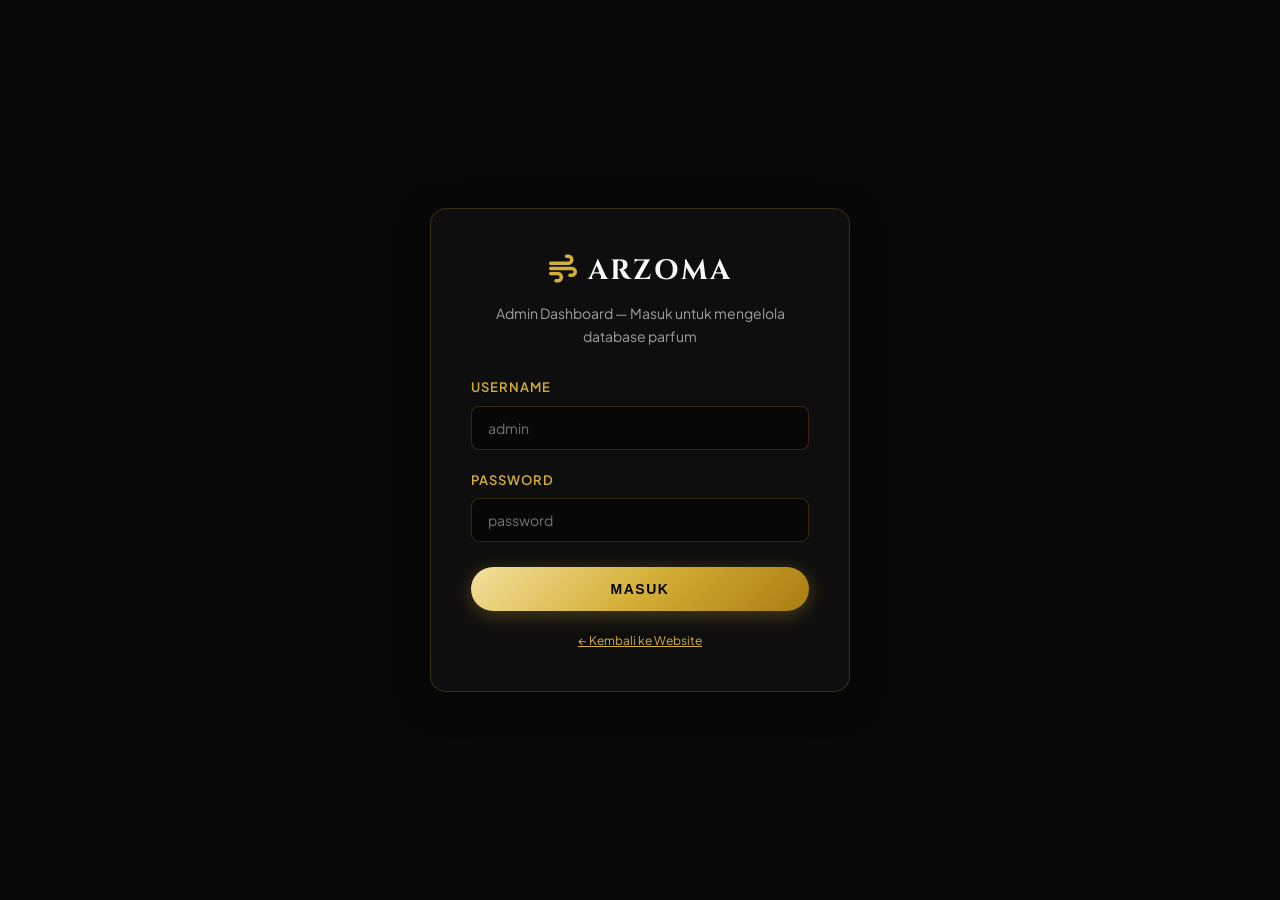
<file: admin.html>
<!DOCTYPE html>
<html lang="id">
<head>
  <meta charset="UTF-8">
  <meta name="viewport" content="width=device-width, initial-scale=1.0">
  <title>Arzoma Admin Dashboard</title>
  <meta name="robots" content="noindex, nofollow">
  <link rel="stylesheet" href="https://cdnjs.cloudflare.com/ajax/libs/font-awesome/6.4.0/css/all.min.css">
  <link rel="stylesheet" href="style.css">
  <style>
    .login-section {
      min-height: 100vh;
      display: flex;
      align-items: center;
      justify-content: center;
      padding: 24px;
    }
    .login-card {
      max-width: 420px;
      width: 100%;
      padding: 40px;
      text-align: center;
    }
    .login-card h1 {
      font-size: 28px;
      margin-bottom: 8px;
    }
    .login-card p {
      color: var(--text-muted);
      font-size: 14px;
      margin-bottom: 30px;
    }
    .login-error {
      color: #ff6b6b;
      font-size: 13px;
      margin-top: 10px;
      display: none;
    }
    .admin-layout {
      display: flex;
      min-height: 100vh;
    }
    .admin-sidebar {
      width: 250px;
      background: rgba(10,10,10,0.95);
      border-right: 1px solid var(--border-gold);
      padding: 30px 20px;
      display: flex;
      flex-direction: column;
      position: fixed;
      top: 0;
      left: 0;
      height: 100vh;
      z-index: 50;
    }
    .admin-sidebar .brand {
      font-family: var(--font-serif);
      font-size: 20px;
      margin-bottom: 30px;
      display: flex;
      align-items: center;
      gap: 10px;
    }
    .admin-sidebar .brand i {
      color: var(--primary-gold);
    }
    .admin-sidebar nav {
      display: flex;
      flex-direction: column;
      gap: 5px;
      flex: 1;
    }
    .admin-sidebar nav a {
      color: var(--text-muted);
      text-decoration: none;
      padding: 12px 16px;
      border-radius: 8px;
      font-size: 14px;
      display: flex;
      align-items: center;
      gap: 12px;
      transition: var(--transition-smooth);
    }
    .admin-sidebar nav a:hover,
    .admin-sidebar nav a.active {
      background: rgba(212,175,55,0.1);
      color: var(--primary-gold);
    }
    .admin-sidebar nav a i {
      width: 20px;
      text-align: center;
    }
    .admin-main {
      flex: 1;
      margin-left: 250px;
      padding: 40px;
    }
    .admin-main h2 {
      font-size: 28px;
      margin-bottom: 8px;
    }
    .admin-main > p {
      color: var(--text-muted);
      margin-bottom: 30px;
    }
    .admin-logout {
      margin-top: auto;
      background: transparent;
      border: 1px solid rgba(255,255,255,0.1);
      color: var(--text-muted);
      padding: 12px 16px;
      border-radius: 8px;
      cursor: pointer;
      font-size: 13px;
      display: flex;
      align-items: center;
      gap: 10px;
      transition: var(--transition-smooth);
    }
    .admin-logout:hover {
      border-color: #dc3545;
      color: #ff6b6b;
    }
    .admin-grid {
      display: grid;
      grid-template-columns: 1fr 1.2fr;
      gap: 30px;
    }
    .admin-card {
      padding: 30px;
    }
    .admin-card h3 {
      font-size: 18px;
      margin-bottom: 20px;
      display: flex;
      align-items: center;
      gap: 10px;
    }
    .admin-card h3 i {
      color: var(--primary-gold);
    }
    .page-section {
      display: none;
    }
    .page-section.active {
      display: block;
    }
    .admin-table {
      width: 100%;
      border-collapse: collapse;
      font-size: 13px;
    }
    .admin-table th {
      text-align: left;
      padding: 10px 12px;
      color: var(--primary-gold);
      border-bottom: 1px solid var(--border-gold);
      font-weight: 600;
      text-transform: uppercase;
      letter-spacing: 0.5px;
    }
    .admin-table td {
      padding: 10px 12px;
      border-bottom: 1px solid rgba(255,255,255,0.03);
      vertical-align: middle;
    }
    .admin-table tr:hover td {
      background: rgba(212,175,55,0.03);
    }
    .admin-table .actions {
      display: flex;
      gap: 8px;
    }
    .admin-table .actions button {
      background: transparent;
      border: none;
      cursor: pointer;
      color: var(--text-muted);
      font-size: 14px;
      transition: var(--transition-smooth);
      padding: 4px;
    }
    .admin-table .actions .edit-btn:hover { color: var(--primary-gold); }
    .admin-table .actions .delete-btn:hover { color: #dc3545; }
    .badge-category {
      display: inline-block;
      padding: 2px 10px;
      border-radius: 12px;
      font-size: 11px;
      border: 1px solid var(--border-gold);
      color: var(--primary-gold);
    }
    @media (max-width: 900px) {
      .admin-sidebar { width: 60px; padding: 20px 10px; }
      .admin-sidebar .brand span { display: none; }
      .admin-sidebar nav a span { display: none; }
      .admin-main { margin-left: 60px; padding: 20px; }
      .admin-grid { grid-template-columns: 1fr; }
    }
    @media (max-width: 600px) {
      .admin-sidebar { width: 50px; padding: 15px 8px; }
      .admin-main { margin-left: 50px; padding: 15px; }
      .admin-table { font-size: 12px; }
      .admin-table th:nth-child(3),
      .admin-table td:nth-child(3) { display: none; }
    }
    @media (max-width: 480px) {
      .admin-main { margin-left: 0; padding: 15px; padding-top: 70px; }
      .admin-sidebar { width: 100%; height: auto; flex-direction: row; padding: 10px 15px; top: 0; left: 0; }
      .admin-sidebar .brand { display: none; }
      .admin-sidebar nav { flex-direction: row; gap: 5px; overflow-x: auto; -webkit-overflow-scrolling: touch; }
      .admin-sidebar nav a { padding: 8px 12px; font-size: 11px; white-space: nowrap; }
      .admin-sidebar nav a span { display: inline; }
      .admin-card { padding: 15px; }
      .form-control { font-size: 16px; }
      .login-card { padding: 24px 20px; }
      .login-card h1 { font-size: 22px; }
    }
  </style>
</head>
<body>

<!-- Login Screen -->
<section class="login-section" id="login-screen">
  <div class="login-card glass">
    <h1><i class="fa-solid fa-wind" style="color:var(--primary-gold)"></i> ARZOMA</h1>
      <p>Admin Dashboard — Masuk untuk mengelola database parfum</p>
    <form id="login-form" style="text-align:left;">
      <div class="form-group">
        <label for="login-username">Username</label>
        <input type="text" id="login-username" class="form-control" placeholder="admin" required>
      </div>
      <div class="form-group">
        <label for="login-password">Password</label>
        <input type="password" id="login-password" class="form-control" placeholder="password" required>
      </div>
      <div class="login-error" id="login-error"></div>
      <button type="submit" class="btn-primary" style="width:100%; justify-content:center; margin-top:5px;">
        Masuk <i class="fa-solid fa-arrow-right-to-bracket"></i>
      </button>
    </form>
    <div style="margin-top:20px; font-size:12px; color:var(--text-muted);">
      <a href="index.html" style="color:var(--primary-gold);">&larr; Kembali ke Website</a>
    </div>
  </div>
</section>

<!-- Admin Dashboard -->
<div class="admin-layout" id="admin-dashboard" style="display:none;">
  <aside class="admin-sidebar">
    <div class="brand"><i class="fa-solid fa-wind"></i> <span>ARZOMA</span></div>
    <nav>
      <a href="#" class="active" data-page="products"><i class="fa-solid fa-box"></i> <span>Produk</span></a>
      <a href="#" data-page="add-product"><i class="fa-solid fa-plus"></i> <span>Tambah Produk</span></a>
      <a href="#" data-page="analytics"><i class="fa-solid fa-chart-line"></i> <span>Analytics</span></a>
      <a href="#" data-page="settings"><i class="fa-solid fa-gear"></i> <span>Pengaturan</span></a>
    </nav>
    <button class="admin-logout" id="btn-logout"><i class="fa-solid fa-right-from-bracket"></i> Logout</button>
  </aside>

  <main class="admin-main">
    <!-- Products List -->
    <div class="page-section active" id="page-products">
      <h2><i class="fa-solid fa-box"></i> Kelola Produk</h2>
      <p>Semua parfum dalam database — klik edit atau hapus langsung dari tabel.</p>
      <div class="admin-card glass" style="overflow-x:auto; padding:0;">
        <table class="admin-table" id="admin-products-table">
          <thead>
            <tr><th>Nama</th><th>Harga</th><th>Kategori</th><th>Top / Mid / Base</th><th>Aksi</th></tr>
          </thead>
          <tbody id="admin-products-body"></tbody>
        </table>
      </div>
    </div>

    <!-- Add/Edit Product -->
    <div class="page-section" id="page-add-product">
      <h2><i class="fa-solid fa-plus"></i> <span id="form-title">Tambah Produk Baru</span></h2>
      <p>Lengkapi data parfum untuk ditambahkan ke database dan dikenali oleh AI.</p>
      <div class="admin-card glass">
        <form id="admin-product-form">
          <input type="hidden" id="form-product-id">
          <div class="form-group">
            <label for="prod-name">Nama Parfum</label>
            <input type="text" id="prod-name" class="form-control" placeholder="Contoh: Arzoma Flora Breeze" required>
          </div>
          <div class="form-group">
            <label for="prod-price">Harga (IDR)</label>
            <input type="number" id="prod-price" class="form-control" placeholder="Contoh: 185000" required>
          </div>
          <div class="form-group">
            <label for="prod-category">Kategori Utama</label>
            <select id="prod-category" class="form-control">
              <option value="Fresh">Fresh</option>
              <option value="Sweet">Sweet</option>
              <option value="Woody">Woody</option>
              <option value="Floral">Floral</option>
            </select>
          </div>
          <div class="form-group">
            <label for="prod-top-notes">Top Notes (Pisahkan koma)</label>
            <input type="text" id="prod-top-notes" class="form-control" placeholder="Contoh: Bergamot, Lemon, Citrus" required>
          </div>
          <div class="form-group">
            <label for="prod-mid-notes">Middle Notes (Heart — Pisahkan koma)</label>
            <input type="text" id="prod-mid-notes" class="form-control" placeholder="Contoh: Jasmine, Rose, Lavender" required>
          </div>
          <div class="form-group">
            <label for="prod-base-notes">Base Notes (Pisahkan koma)</label>
            <input type="text" id="prod-base-notes" class="form-control" placeholder="Contoh: Musk, Vanilla, Amber" required>
          </div>
          <div class="form-group">
            <label for="prod-moods">Mood Tags (Kuis - Pisahkan koma)</label>
            <input type="text" id="prod-moods" class="form-control" placeholder="Contoh: pantai, segar, santai">
          </div>
          <div class="form-group">
            <label for="prod-ootds">OOTD Tags (Kuis - Pisahkan koma)</label>
            <input type="text" id="prod-ootds" class="form-control" placeholder="Contoh: casual, sporty, formal">
          </div>
          <div class="form-group">
            <label for="prod-dupes">Dupe Reference (Merk luar yang mirip)</label>
            <input type="text" id="prod-dupes" class="form-control" placeholder="Contoh: Black Opium, Sauvage">
          </div>
          <div class="form-group">
            <label for="prod-desc">Deskripsi Singkat</label>
            <textarea id="prod-desc" class="form-control" rows="3" placeholder="Deskripsi wangi parfum..."></textarea>
          </div>
          <div class="form-group">
            <label for="prod-image">URL Gambar (biarkan kosong untuk default)</label>
            <input type="url" id="prod-image" class="form-control" placeholder="https://...jpg">
          </div>
          <div style="display:flex; gap:10px;">
            <button type="submit" class="btn-primary" style="flex:1; justify-content:center;">
              Simpan <i class="fa-solid fa-floppy-disk"></i>
            </button>
            <button type="button" class="btn-secondary" id="btn-cancel-edit" style="display:none;">
              Batal <i class="fa-solid fa-xmark"></i>
            </button>
          </div>
        </form>
      </div>
    </div>

    <!-- Analytics -->
    <div class="page-section" id="page-analytics">
      <h2><i class="fa-solid fa-chart-line"></i> Analisis Tren Kuis</h2>
      <p>Data preferensi aroma dan mood yang paling sering dipilih pengunjung.</p>
      <div class="admin-grid">
        <div class="admin-card glass" style="padding:25px;">
          <h3>Ringkasan</h3>
          <div style="display:grid; grid-template-columns:1fr 1fr; gap:15px;">
            <div class="stat-card glass" style="padding:20px; text-align:center;">
              <div class="value" id="stat-total-quizzes" style="font-size:36px; font-family:var(--font-serif); color:var(--primary-gold);">0</div>
              <div style="font-size:12px; color:var(--text-muted); text-transform:uppercase;">Total Kuis</div>
            </div>
            <div class="stat-card glass" style="padding:20px; text-align:center;">
              <div class="value" id="stat-most-matched" style="font-size:18px; font-family:var(--font-serif); color:var(--primary-gold);">-</div>
              <div style="font-size:12px; color:var(--text-muted); text-transform:uppercase;">Terbanyak Diresomendasikan</div>
            </div>
          </div>
        </div>
        <div class="admin-card glass" style="padding:25px;">
          <h3>Grafik Popularitas</h3>
          <div class="chart-bars-list" id="analytics-chart-bars"></div>
        </div>
      </div>
      <button id="btn-reset-analytics" class="btn-secondary" style="margin-top:20px; border-color:rgba(220,53,69,0.3); color:#ff6b6b;">
        Reset Semua Data <i class="fa-solid fa-rotate-left"></i>
      </button>
    </div>

    <!-- Settings -->
    <div class="page-section" id="page-settings">
      <h2><i class="fa-solid fa-gear"></i> Pengaturan Toko</h2>
      <p>Konfigurasi dasar untuk toko Arzoma Anda.</p>
      <div class="admin-card glass" style="padding:25px; max-width:500px;">
        <h3><i class="fa-brands fa-whatsapp"></i> Nomor WhatsApp</h3>
        <p style="font-size:13px; color:var(--text-muted); margin-bottom:15px;">
          Nomor ini akan digunakan untuk semua tombol "Pesan via WhatsApp" di website.
        </p>
        <div style="display:flex; gap:10px;">
          <input type="text" id="wa-number-input" class="form-control" placeholder="628123456789" style="flex:1;">
          <button id="btn-save-wa" class="btn-primary" style="padding:12px 20px; font-size:12px; white-space:nowrap;">
            Simpan
          </button>
        </div>
      </div>
      <div class="admin-card glass" style="padding:25px; max-width:500px; margin-top:20px;">
        <h3><i class="fa-solid fa-brain"></i> AI — API Key</h3>
        <p style="font-size:13px; color:var(--text-muted); margin-bottom:10px;">
          API Key AI otomatis diambil dari server setelah login. Provider saat ini: <strong id="ai-provider-name">Groq</strong>.
        </p>
        <p style="font-size:13px; color:var(--text-muted); margin-bottom:15px;">
          <strong style="color:var(--primary-gold);">Cara setting:</strong> Tambah <code style="background:rgba(255,255,255,0.05); padding:2px 6px; border-radius:4px;">AI_PROVIDER</code> (gemini/deepseek) dan key-nya sebagai Environment Variable di dashboard Netlify.
        </p>
        <div>
          <span id="gemini-key-status" style="font-size:13px;"></span>
        </div>
      </div>
      <div class="admin-card glass" style="padding:25px; max-width:500px; margin-top:20px;">
        <h3><i class="fa-solid fa-database"></i> Sinkronisasi Data Multi-Perangkat</h3>
        <p style="font-size:13px; color:var(--text-muted); margin-bottom:10px;">
          Agar data produk sama di semua perangkat, setup <strong>Supabase</strong> (database cloud gratis):
        </p>
        <ol style="font-size:13px; color:var(--text-muted); line-height:2; padding-left:20px; margin-bottom:15px;">
          <li>Buat akun gratis di <a href="https://supabase.com" target="_blank" style="color:var(--primary-gold);">supabase.com</a></li>
          <li>Buat project baru, buka <strong>SQL Editor</strong> & jalankan:</li>
        </ol>
        <pre style="background:rgba(0,0,0,0.3); padding:12px; border-radius:8px; font-size:12px; overflow-x:auto; margin-bottom:15px; color:#c0c0c0;">
CREATE TABLE app_data (
  id BIGINT GENERATED ALWAYS AS IDENTITY PRIMARY KEY,
  key TEXT UNIQUE NOT NULL,
  value JSONB NOT NULL
);
INSERT INTO app_data (key, value) VALUES ('products', '[]');</pre>
        <p style="font-size:13px; color:var(--text-muted); margin-bottom:10px;">
          3. Buka <strong>Project Settings &rarr; API</strong>, salin <code style="background:rgba(255,255,255,0.05); padding:2px 6px; border-radius:4px;">Project URL</code> dan <code style="background:rgba(255,255,255,0.05); padding:2px 6px; border-radius:4px;">service_role key</code>
        </p>
        <p style="font-size:13px; color:var(--text-muted); margin-bottom:10px;">
          4. Tambah di Netlify &rarr; Environment variables:
        </p>
        <table style="width:100%; font-size:12px; border-collapse:collapse; margin-bottom:15px;">
          <tr><td style="padding:4px 8px; border:1px solid rgba(255,255,255,0.1);"><code>SUPABASE_URL</code></td><td style="padding:4px 8px; border:1px solid rgba(255,255,255,0.1);">Project URL Anda</td></tr>
          <tr><td style="padding:4px 8px; border:1px solid rgba(255,255,255,0.1);"><code>SUPABASE_SERVICE_KEY</code></td><td style="padding:4px 8px; border:1px solid rgba(255,255,255,0.1);">service_role key Anda</td></tr>
        </table>
        <p style="font-size:13px; color:var(--text-muted); margin-bottom:15px;">
          <span id="sync-status" style="color:var(--text-muted);"><i class="fa-solid fa-circle"></i> Status: localStorage (server tidak dikonfigurasi)</span>
        </p>
        <button id="btn-test-db" class="btn-secondary" style="font-size:12px; padding:10px 18px;">
          <i class="fa-solid fa-plug"></i> Test Koneksi Supabase
        </button>
        <div id="db-test-result" style="margin-top:12px;"></div>
      </div>
      <div class="admin-card glass" style="padding:25px; max-width:500px; margin-top:20px;">
        <h3><i class="fa-solid fa-lock"></i> Keamanan Admin</h3>
        <p style="font-size:13px; color:var(--text-muted); margin-bottom:10px;">
          Login admin sekarang diverifikasi via <strong>Netlify Functions</strong> (server-side).
          Username & password disimpan sebagai <strong>Environment Variables</strong> di dashboard Netlify —
          tidak ada di kode atau localStorage.
        </p>
        <p style="font-size:13px; color:var(--text-muted); margin-bottom:10px;">
          <strong style="color:var(--primary-gold);">Cara mengganti password:</strong>
        </p>
        <ol style="font-size:13px; color:var(--text-muted); line-height:2; padding-left:20px;">
          <li>Buka <a href="https://app.netlify.com" target="_blank" style="color:var(--primary-gold);">Netlify Dashboard</a></li>
          <li>Pilih site Arzoma Anda &rarr; <strong>Site settings</strong> &rarr; <strong>Environment variables</strong></li>
          <li>Edit variable <code style="background:rgba(255,255,255,0.05); padding:2px 6px; border-radius:4px;">ADMIN_PASSWORD</code></li>
          <li>Redeploy site agar perubahan diterapkan</li>
        </ol>
        <p style="font-size:12px; color:var(--text-muted); margin-top:15px; border-top:1px solid rgba(255,255,255,0.05); padding-top:15px;">
          <i class="fa-solid fa-info-circle"></i> Variable lain: <code style="background:rgba(255,255,255,0.05); padding:2px 6px; border-radius:4px;">ADMIN_USERNAME</code> (default: admin),
          <code style="background:rgba(255,255,255,0.05); padding:2px 6px; border-radius:4px;">ADMIN_SECRET</code> (untuk signing token).
        </p>
      </div>
    </div>
  </main>
</div>

<script src="ai.js"></script>
<script src="ai-integration.js"></script>
<script src="admin.js"></script>
</body>
</html>
</file>
<file: style.css>
/* 
================================================================
ARZOMA PERFUME PICKER - PREMIUM LUXURY STYLING
================================================================
Theme: Obsidian Black (#080808) & Gold Accent (#D4AF37)
Design: Glassmorphism, Micro-interactions, Elegant Typography
*/

@import url('https://fonts.googleapis.com/css2?family=Cinzel:wght@400;600;700&family=Plus+Jakarta+Sans:wght@300;400;500;600;700&display=swap');

:root {
  --bg-obsidian: #080808;
  --bg-card: rgba(18, 18, 18, 0.7);
  --bg-card-hover: rgba(28, 28, 28, 0.85);
  --border-gold: rgba(212, 175, 55, 0.2);
  --border-gold-hover: rgba(212, 175, 55, 0.5);
  
  --primary-gold: #d4af37;
  --gold-glow: rgba(212, 175, 55, 0.4);
  --gold-gradient: linear-gradient(135deg, #f3e09d 0%, #d4af37 50%, #aa7c11 100%);
  --dark-gradient: linear-gradient(180deg, #121212 0%, #080808 100%);
  
  --text-light: #f8f9fa;
  --text-muted: #a0a0a0;
  
  --font-serif: 'Cinzel', serif;
  --font-sans: 'Plus Jakarta Sans', sans-serif;
  
  --transition-smooth: all 0.4s cubic-bezier(0.16, 1, 0.3, 1);
}

/* Reset & Global Styles */
* {
  margin: 0;
  padding: 0;
  box-sizing: border-box;
  scroll-behavior: smooth;
}

body {
  background-color: var(--bg-obsidian);
  color: var(--text-light);
  font-family: var(--font-sans);
  line-height: 1.6;
  overflow-x: hidden;
}

/* Scrollbar styling */
::-webkit-scrollbar {
  width: 8px;
}
::-webkit-scrollbar-track {
  background: #080808;
}
::-webkit-scrollbar-thumb {
  background: var(--primary-gold);
  border-radius: 4px;
}

/* Glassmorphism utility */
.glass {
  background: var(--bg-card);
  backdrop-filter: blur(16px);
  -webkit-backdrop-filter: blur(16px);
  border: 1px solid var(--border-gold);
  border-radius: 16px;
  box-shadow: 0 8px 32px 0 rgba(0, 0, 0, 0.5);
}

/* Typography */
h1, h2, h3, .brand-logo {
  font-family: var(--font-serif);
  letter-spacing: 2px;
}

.gold-text {
  background: var(--gold-gradient);
  -webkit-background-clip: text;
  -webkit-text-fill-color: transparent;
  display: inline-block;
}

/* Header & Navigation */
header {
  position: fixed;
  top: 0;
  left: 0;
  width: 100%;
  z-index: 100;
  transition: var(--transition-smooth);
}

header.scrolled {
  background: rgba(8, 8, 8, 0.95);
  border-bottom: 1px solid var(--border-gold);
  padding: 10px 0;
}

.nav-container {
  max-width: 1200px;
  margin: 0 auto;
  display: flex;
  justify-content: space-between;
  align-items: center;
  padding: 20px 24px;
}

.brand-logo {
  font-size: 24px;
  font-weight: 700;
  text-decoration: none;
  color: var(--text-light);
  display: flex;
  align-items: center;
  gap: 8px;
}

.brand-logo i {
  color: var(--primary-gold);
}

nav ul {
  display: flex;
  list-style: none;
  gap: 30px;
}

nav ul li a {
  text-decoration: none;
  color: var(--text-light);
  font-weight: 500;
  font-size: 14px;
  text-transform: uppercase;
  letter-spacing: 1px;
  transition: var(--transition-smooth);
  position: relative;
  padding: 5px 0;
}

nav ul li a::after {
  content: '';
  position: absolute;
  bottom: 0;
  left: 0;
  width: 0;
  height: 1px;
  background: var(--primary-gold);
  transition: var(--transition-smooth);
}

nav ul li a:hover::after,
nav ul li a.active::after {
  width: 100%;
}

nav ul li a:hover {
  color: var(--primary-gold);
}

.nav-buttons {
  display: flex;
  gap: 15px;
  align-items: center;
}

.btn-admin {
  background: transparent;
  border: 1px solid var(--primary-gold);
  color: var(--primary-gold);
  padding: 8px 16px;
  border-radius: 30px;
  cursor: pointer;
  font-family: var(--font-sans);
  font-size: 12px;
  font-weight: 600;
  letter-spacing: 1px;
  text-transform: uppercase;
  transition: var(--transition-smooth);
}

.btn-admin:hover {
  background: var(--primary-gold);
  color: var(--bg-obsidian);
  box-shadow: 0 0 15px var(--gold-glow);
}

.btn-admin i {
  color: inherit;
}

/* Mobile Menu Toggle */
.btn-mobile-menu {
  display: none;
  background: transparent;
  border: 1px solid var(--border-gold);
  color: var(--text-light);
  width: 40px;
  height: 40px;
  border-radius: 8px;
  cursor: pointer;
  font-size: 18px;
  align-items: center;
  justify-content: center;
  transition: var(--transition-smooth);
}

.btn-mobile-menu:hover {
  border-color: var(--primary-gold);
  color: var(--primary-gold);
}

/* Hero Section */
.hero-section {
  min-height: 100vh;
  display: flex;
  align-items: center;
  position: relative;
  background: radial-gradient(circle at 50% 30%, #201a0e 0%, #080808 80%);
  padding-top: 80px;
  overflow: hidden;
}

.hero-bg-accent {
  position: absolute;
  width: 400px;
  height: 400px;
  background: radial-gradient(circle, var(--gold-glow) 0%, transparent 70%);
  top: 20%;
  right: 10%;
  z-index: 1;
  filter: blur(50px);
  pointer-events: none;
}

.hero-container {
  max-width: 1200px;
  margin: 0 auto;
  padding: 40px 24px;
  display: grid;
  grid-template-columns: 1fr 1fr;
  align-items: center;
  gap: 60px;
  z-index: 2;
}

.hero-content h1 {
  font-size: 54px;
  line-height: 1.1;
  margin-bottom: 20px;
  font-weight: 700;
}

.hero-content p {
  color: var(--text-muted);
  font-size: 18px;
  margin-bottom: 35px;
  font-weight: 300;
}

.hero-cta {
  display: flex;
  gap: 20px;
}

.btn-primary {
  background: var(--gold-gradient);
  border: none;
  color: #000;
  padding: 14px 28px;
  font-size: 14px;
  font-weight: 700;
  text-transform: uppercase;
  letter-spacing: 1.5px;
  border-radius: 30px;
  cursor: pointer;
  transition: var(--transition-smooth);
  display: inline-flex;
  align-items: center;
  gap: 10px;
  box-shadow: 0 4px 20px rgba(212, 175, 55, 0.3);
}

.btn-primary:hover {
  transform: translateY(-2px);
  box-shadow: 0 8px 25px var(--gold-glow);
}

.btn-secondary {
  background: transparent;
  border: 1px solid var(--border-gold-hover);
  color: var(--text-light);
  padding: 14px 28px;
  font-size: 14px;
  font-weight: 600;
  text-transform: uppercase;
  letter-spacing: 1.5px;
  border-radius: 30px;
  cursor: pointer;
  transition: var(--transition-smooth);
  display: inline-flex;
  align-items: center;
  gap: 10px;
}

.btn-secondary:hover {
  border-color: var(--primary-gold);
  background: rgba(255, 255, 255, 0.03);
}

.hero-visual {
  display: flex;
  justify-content: center;
  align-items: center;
  position: relative;
}

.hero-image-wrapper {
  position: relative;
  width: 320px;
  height: 420px;
  border-radius: 20px;
  padding: 10px;
  border: 1px solid var(--border-gold);
  box-shadow: 0 20px 50px rgba(0,0,0,0.8);
  animation: float 6s ease-in-out infinite;
}

.hero-image-wrapper img {
  width: 100%;
  height: 100%;
  object-fit: cover;
  border-radius: 12px;
}

@keyframes float {
  0% { transform: translateY(0px); }
  50% { transform: translateY(-15px); }
  100% { transform: translateY(0px); }
}

/* Feature Highlights */
.features-preview {
  display: grid;
  grid-template-columns: repeat(3, 1fr);
  gap: 20px;
  margin-top: 50px;
}

.feature-pill {
  padding: 15px 20px;
  border-radius: 12px;
  background: rgba(255, 255, 255, 0.02);
  border: 1px solid rgba(255, 255, 255, 0.05);
  display: flex;
  align-items: center;
  gap: 12px;
}

.feature-pill i {
  color: var(--primary-gold);
  font-size: 18px;
}

.feature-pill span {
  font-size: 13px;
  font-weight: 500;
  color: var(--text-muted);
}

/* Visual Quiz Modal */
.modal-overlay {
  position: fixed;
  top: 0;
  left: 0;
  width: 100%;
  height: 100%;
  background: rgba(5, 5, 5, 0.95);
  z-index: 1000;
  display: none;
  align-items: center;
  justify-content: center;
  padding: 20px;
  backdrop-filter: blur(10px);
}

.modal-content {
  width: 100%;
  max-width: 800px;
  position: relative;
  animation: modalSlideUp 0.5s cubic-bezier(0.16, 1, 0.3, 1);
  padding: 40px;
  border-radius: 24px;
}

@keyframes modalSlideUp {
  from { transform: translateY(50px); opacity: 0; }
  to { transform: translateY(0); opacity: 1; }
}

.close-modal {
  position: absolute;
  top: 24px;
  right: 24px;
  background: transparent;
  border: none;
  color: var(--text-muted);
  font-size: 24px;
  cursor: pointer;
  transition: var(--transition-smooth);
}

.close-modal:hover {
  color: var(--primary-gold);
}

.quiz-progress-bar {
  width: 100%;
  height: 4px;
  background: rgba(255,255,255,0.05);
  border-radius: 2px;
  margin-bottom: 30px;
  overflow: hidden;
}

.quiz-progress-fill {
  width: 25%;
  height: 100%;
  background: var(--gold-gradient);
  transition: width 0.4s ease;
}

.quiz-step-title {
  text-align: center;
  margin-bottom: 10px;
}

.quiz-step-title h2 {
  font-size: 32px;
  margin-bottom: 8px;
}

.quiz-step-title p {
  color: var(--text-muted);
  font-size: 14px;
}

.quiz-options-grid {
  display: grid;
  grid-template-columns: 1fr 1fr;
  gap: 20px;
  margin-top: 30px;
}

.quiz-option-card {
  position: relative;
  height: 200px;
  border-radius: 16px;
  overflow: hidden;
  cursor: pointer;
  border: 1px solid var(--border-gold);
  transition: var(--transition-smooth);
}

.quiz-option-card img {
  width: 100%;
  height: 100%;
  object-fit: cover;
  transition: var(--transition-smooth);
}

.quiz-option-overlay {
  position: absolute;
  top: 0;
  left: 0;
  width: 100%;
  height: 100%;
  background: linear-gradient(180deg, transparent 40%, rgba(8, 8, 8, 0.95) 100%);
  display: flex;
  flex-direction: column;
  justify-content: flex-end;
  padding: 20px;
  transition: var(--transition-smooth);
}

.quiz-option-card h3 {
  font-size: 18px;
  margin-bottom: 4px;
}

.quiz-option-card p {
  font-size: 12px;
  color: var(--text-muted);
}

.quiz-option-card:hover {
  border-color: var(--primary-gold);
  box-shadow: 0 0 20px var(--gold-glow);
  transform: translateY(-4px);
}

.quiz-option-card:hover img {
  transform: scale(1.05);
}

/* Quiz Result Display */
.result-container {
  display: grid;
  grid-template-columns: 1fr 1.2fr;
  gap: 40px;
  align-items: center;
}

.result-image-wrapper {
  position: relative;
  border-radius: 20px;
  border: 1px solid var(--border-gold);
  overflow: hidden;
  aspect-ratio: 3/4;
}

.result-image-wrapper img {
  width: 100%;
  height: 100%;
  object-fit: cover;
}

.match-badge {
  position: absolute;
  top: 20px;
  left: 20px;
  background: var(--gold-gradient);
  color: #000;
  font-weight: 800;
  font-size: 14px;
  padding: 8px 16px;
  border-radius: 30px;
  box-shadow: 0 4px 15px rgba(212, 175, 55, 0.4);
}

.result-details h3 {
  font-size: 36px;
  margin-bottom: 5px;
}

.result-notes-levels {
  display: flex;
  flex-direction: column;
  gap: 6px;
  margin: 15px 0 20px;
}
.result-note-group {
  display: flex;
  align-items: center;
  gap: 8px;
  flex-wrap: wrap;
}
.result-note-group .note-level-label {
  font-size: 11px;
  min-width: 50px;
}

.result-notes {
  display: flex;
  gap: 10px;
  flex-wrap: wrap;
  margin: 15px 0 20px;
}

.note-tag {
  background: rgba(255, 255, 255, 0.05);
  border: 1px solid rgba(255, 255, 255, 0.1);
  padding: 4px 12px;
  border-radius: 20px;
  font-size: 12px;
  color: var(--text-light);
}

.note-tag.main-note {
  border-color: var(--primary-gold);
  color: var(--primary-gold);
}

.ai-reasoning {
  background: rgba(212, 175, 55, 0.05);
  border-left: 3px solid var(--primary-gold);
  padding: 15px;
  border-radius: 0 12px 12px 0;
  margin-bottom: 25px;
  font-style: italic;
  font-size: 14px;
  color: #e0e0e0;
}

.result-actions {
  display: flex;
  gap: 15px;
}

/* Exploration Section */
.explore-section {
  max-width: 1200px;
  margin: 100px auto 40px;
  padding: 0 24px;
}

.section-title {
  text-align: center;
  margin-bottom: 50px;
}

.section-title h2 {
  font-size: 40px;
  margin-bottom: 10px;
}

.section-title p {
  color: var(--text-muted);
}

.exploration-tools {
  display: grid;
  grid-template-columns: 1.5fr 1fr;
  gap: 30px;
  margin-bottom: 40px;
}

.tool-card {
  padding: 30px;
}

.tool-card h3 {
  font-size: 20px;
  margin-bottom: 15px;
  display: flex;
  align-items: center;
  gap: 10px;
}

.tool-card h3 i {
  color: var(--primary-gold);
}

/* Notes Filter Tags Grid */
.notes-filter-grid {
  display: flex;
  flex-wrap: wrap;
  gap: 10px;
  margin-top: 15px;
  max-height: 200px;
  overflow-y: auto;
  padding: 5px 0;
}

.btn-note-filter {
  background: transparent;
  border: 1px solid rgba(255,255,255,0.1);
  color: var(--text-muted);
  padding: 8px 16px;
  border-radius: 30px;
  cursor: pointer;
  font-size: 13px;
  transition: var(--transition-smooth);
}

.btn-note-filter:hover {
  border-color: var(--primary-gold);
  color: var(--primary-gold);
}

.btn-note-filter.active {
  background: var(--primary-gold);
  border-color: var(--primary-gold);
  color: #000;
  font-weight: 600;
  box-shadow: 0 0 10px var(--gold-glow);
}

/* Dupe Finder Search Bar */
.dupe-search-wrapper {
  position: relative;
  margin-top: 15px;
}

.dupe-input {
  width: 100%;
  background: rgba(0, 0, 0, 0.4);
  border: 1px solid var(--border-gold);
  color: #fff;
  padding: 14px 20px;
  padding-right: 50px;
  border-radius: 30px;
  outline: none;
  font-family: var(--font-sans);
  font-size: 14px;
  transition: var(--transition-smooth);
}

.dupe-input:focus {
  border-color: var(--primary-gold);
  box-shadow: 0 0 15px var(--gold-glow);
}

.dupe-search-icon {
  position: absolute;
  right: 20px;
  top: 50%;
  transform: translateY(-50%);
  color: var(--primary-gold);
  font-size: 18px;
}

.dupe-results-dropdown {
  position: absolute;
  top: 105%;
  left: 0;
  width: 100%;
  background: #121212;
  border: 1px solid var(--border-gold);
  border-radius: 12px;
  z-index: 50;
  max-height: 250px;
  overflow-y: auto;
  display: none;
}

.dupe-result-item {
  padding: 12px 20px;
  cursor: pointer;
  border-bottom: 1px solid rgba(255,255,255,0.03);
  transition: var(--transition-smooth);
}

.dupe-result-item:hover {
  background: rgba(212, 175, 55, 0.1);
  color: var(--primary-gold);
}

/* Catalog Search Bar */
.catalog-search-bar {
  position: relative;
  max-width: 500px;
  margin: -20px auto 30px;
}

.catalog-search-input {
  width: 100%;
  background: rgba(0, 0, 0, 0.4);
  border: 1px solid var(--border-gold);
  color: #fff;
  padding: 12px 20px 12px 45px;
  border-radius: 30px;
  outline: none;
  font-family: var(--font-sans);
  font-size: 14px;
  transition: var(--transition-smooth);
}

.catalog-search-input:focus {
  border-color: var(--primary-gold);
  box-shadow: 0 0 15px var(--gold-glow);
}

.catalog-search-icon {
  position: absolute;
  left: 18px;
  top: 50%;
  transform: translateY(-50%);
  color: var(--primary-gold);
  font-size: 14px;
}

/* Product Catalog Section */
.catalog-section {
  max-width: 1200px;
  margin: 0 auto 100px;
  padding: 0 24px;
}

.catalog-grid {
  display: grid;
  grid-template-columns: repeat(auto-fill, minmax(280px, 1fr));
  gap: 30px;
}

.product-card {
  overflow: hidden;
  transition: var(--transition-smooth);
  display: flex;
  flex-direction: column;
}

.product-image-container {
  height: 320px;
  overflow: hidden;
  position: relative;
}

.admin-product-actions {
  position: absolute;
  top: 15px;
  left: 15px;
  display: flex;
  gap: 8px;
  z-index: 5;
}

.btn-admin-edit,
.btn-admin-delete {
  width: 34px;
  height: 34px;
  border-radius: 50%;
  border: 1px solid var(--border-gold);
  background: rgba(8,8,8,0.85);
  color: var(--text-light);
  cursor: pointer;
  display: flex;
  align-items: center;
  justify-content: center;
  font-size: 13px;
  transition: var(--transition-smooth);
}

.btn-admin-edit:hover {
  background: var(--primary-gold);
  color: #000;
  border-color: var(--primary-gold);
}

.btn-admin-delete:hover {
  background: #dc3545;
  color: #fff;
  border-color: #dc3545;
}

.product-image-container img {
  width: 100%;
  height: 100%;
  object-fit: cover;
  transition: var(--transition-smooth);
}

.product-card:hover .product-image-container img {
  transform: scale(1.05);
}

.product-category-badge {
  position: absolute;
  top: 15px;
  right: 15px;
  background: rgba(8, 8, 8, 0.85);
  border: 1px solid var(--border-gold);
  color: var(--primary-gold);
  padding: 4px 12px;
  border-radius: 20px;
  font-size: 11px;
  text-transform: uppercase;
  letter-spacing: 1px;
}

.product-info {
  padding: 20px;
  flex-grow: 1;
  display: flex;
  flex-direction: column;
}

.product-info h3 {
  font-size: 20px;
  margin-bottom: 8px;
}

.product-notes-levels {
  margin-bottom: 12px;
}
.note-level {
  font-size: 12px;
  color: var(--text-muted);
  line-height: 1.7;
}
.note-level-label {
  font-weight: 600;
  color: var(--primary-gold);
  margin-right: 4px;
  font-size: 10px;
  text-transform: uppercase;
  letter-spacing: 0.5px;
}

.product-description {
  font-size: 13px;
  color: #c0c0c0;
  margin-bottom: 15px;
  display: -webkit-box;
  -webkit-line-clamp: 2;
  -webkit-box-orient: vertical;
  overflow: hidden;
  height: 40px;
}

.product-price-wa {
  display: flex;
  justify-content: space-between;
  align-items: center;
  margin-top: auto;
  border-top: 1px solid rgba(255,255,255,0.05);
  padding-top: 15px;
}

.product-price {
  font-size: 18px;
  font-weight: 700;
  color: var(--primary-gold);
}

.btn-wa-order {
  background: #25d366;
  color: #fff;
  border: none;
  width: 40px;
  height: 40px;
  border-radius: 50%;
  display: flex;
  justify-content: center;
  align-items: center;
  cursor: pointer;
  font-size: 18px;
  transition: var(--transition-smooth);
  text-decoration: none;
}

.btn-wa-order:hover {
  transform: scale(1.1);
  box-shadow: 0 0 15px rgba(37, 211, 102, 0.4);
}

/* Reviews Section */
.reviews-section {
  background: linear-gradient(180deg, #080808 0%, #121212 100%);
  padding: 100px 0;
  border-top: 1px solid var(--border-gold);
}

.reviews-container {
  max-width: 1200px;
  margin: 0 auto;
  padding: 0 24px;
}

.reviews-grid {
  display: grid;
  grid-template-columns: repeat(3, 1fr);
  gap: 30px;
  margin-top: 40px;
}

.review-card {
  padding: 25px;
}

.review-header {
  display: flex;
  align-items: center;
  gap: 15px;
  margin-bottom: 15px;
}

.review-avatar {
  width: 50px;
  height: 50px;
  border-radius: 50%;
  border: 1px solid var(--primary-gold);
  object-fit: cover;
}

.review-user-info h4 {
  font-size: 15px;
  font-weight: 600;
}

.review-stars {
  color: var(--primary-gold);
  font-size: 12px;
}

.review-content {
  font-size: 13px;
  color: #c0c0c0;
  font-style: italic;
}

/* Form Controls (shared between pages) */
.form-group {
  margin-bottom: 20px;
}

.form-group label {
  display: block;
  font-size: 13px;
  font-weight: 600;
  text-transform: uppercase;
  letter-spacing: 1px;
  margin-bottom: 8px;
  color: var(--primary-gold);
}

.form-control {
  width: 100%;
  background: rgba(0,0,0,0.5);
  border: 1px solid var(--border-gold);
  border-radius: 8px;
  padding: 12px 16px;
  color: #fff;
  font-family: var(--font-sans);
  font-size: 14px;
  outline: none;
  transition: var(--transition-smooth);
}

.form-control:focus {
  border-color: var(--primary-gold);
  box-shadow: 0 0 10px var(--gold-glow);
}

/* Stat Cards & Chart Bars (shared) */
.stat-card {
  padding: 20px;
  text-align: center;
}

.stat-card .value {
  font-size: 36px;
  font-family: var(--font-serif);
  font-weight: 700;
  color: var(--primary-gold);
}

.stat-card .label {
  font-size: 12px;
  color: var(--text-muted);
  text-transform: uppercase;
  letter-spacing: 1px;
}

.chart-bars-list {
  display: flex;
  flex-direction: column;
  gap: 15px;
  margin-top: 15px;
}

.chart-bar-item {
  display: flex;
  align-items: center;
  gap: 15px;
  font-size: 12px;
}

.chart-bar-name {
  width: 80px;
  font-weight: 600;
  flex-shrink: 0;
}

.chart-bar-outer {
  flex-grow: 1;
  height: 12px;
  background: rgba(255,255,255,0.05);
  border-radius: 6px;
  overflow: hidden;
}

.chart-bar-inner {
  height: 100%;
  background: var(--gold-gradient);
  border-radius: 6px;
  width: 0;
  transition: width 1s ease-out;
}

.chart-bar-value {
  width: 30px;
  text-align: right;
  font-weight: 700;
  color: var(--primary-gold);
  flex-shrink: 0;
}

/* Footer Section */
footer {
  background: #050505;
  border-top: 1px solid rgba(255,255,255,0.03);
  padding: 50px 0 20px;
  text-align: center;
}

.footer-logo {
  font-family: var(--font-serif);
  font-size: 28px;
  color: var(--primary-gold);
  margin-bottom: 10px;
}

.footer-text {
  color: var(--text-muted);
  font-size: 12px;
  margin-bottom: 25px;
}

.footer-socials {
  display: flex;
  justify-content: center;
  gap: 20px;
  margin-bottom: 25px;
}

.footer-socials a {
  color: var(--text-muted);
  font-size: 20px;
  transition: var(--transition-smooth);
}

.footer-socials a:hover {
  color: var(--primary-gold);
}

.footer-copyright {
  font-size: 11px;
  color: rgba(255,255,255,0.2);
}

/* AI Chat Widget */
.ai-chat-widget {
  position: fixed;
  bottom: 24px;
  right: 24px;
  z-index: 999;
}
.ai-chat-toggle {
  width: 60px;
  height: 60px;
  border-radius: 50%;
  background: var(--gold-gradient);
  border: none;
  color: #000;
  font-size: 26px;
  cursor: pointer;
  box-shadow: 0 4px 20px var(--gold-glow);
  transition: var(--transition-smooth);
  display: flex;
  align-items: center;
  justify-content: center;
}
.ai-chat-toggle:hover {
  transform: scale(1.1);
  box-shadow: 0 6px 30px var(--gold-glow);
}
.ai-chat-toggle:active {
  transform: scale(0.95);
}
.ai-chat-panel {
  position: absolute;
  bottom: 75px;
  right: 0;
  width: 360px;
  max-height: 500px;
  display: flex;
  flex-direction: column;
  border-radius: 16px;
  overflow: hidden;
  opacity: 0;
  visibility: hidden;
  transform: translateY(10px);
  transition: all 0.3s ease;
}
.ai-chat-panel.open {
  opacity: 1;
  visibility: visible;
  transform: translateY(0);
}
.ai-chat-header {
  background: rgba(212,175,55,0.1);
  padding: 16px;
  display: flex;
  justify-content: space-between;
  align-items: center;
  font-weight: 600;
  font-size: 14px;
  border-bottom: 1px solid var(--border-gold);
}
.ai-chat-header button {
  background: transparent;
  border: none;
  color: var(--text-muted);
  font-size: 20px;
  cursor: pointer;
}
.ai-chat-messages {
  flex: 1;
  overflow-y: auto;
  padding: 16px;
  display: flex;
  flex-direction: column;
  gap: 10px;
  max-height: 350px;
  -webkit-overflow-scrolling: touch;
}
.chat-msg {
  max-width: 85%;
  padding: 10px 14px;
  border-radius: 12px;
  font-size: 13px;
  line-height: 1.6;
  white-space: pre-wrap;
  animation: msgSlide 0.2s ease;
}
@keyframes msgSlide {
  from { opacity: 0; transform: translateY(5px); }
  to { opacity: 1; transform: translateY(0); }
}
.ai-msg {
  background: rgba(255,255,255,0.05);
  border: 1px solid rgba(255,255,255,0.08);
  align-self: flex-start;
  color: var(--text-light);
}
.user-msg {
  background: rgba(212,175,55,0.15);
  border: 1px solid rgba(212,175,55,0.2);
  align-self: flex-end;
  color: var(--primary-gold);
}
.ai-chat-input-area {
  display: flex;
  padding: 12px;
  gap: 8px;
  border-top: 1px solid rgba(255,255,255,0.05);
}
.ai-chat-input-area input {
  flex: 1;
  background: rgba(255,255,255,0.05);
  border: 1px solid rgba(255,255,255,0.1);
  border-radius: 20px;
  padding: 10px 16px;
  color: var(--text-light);
  font-size: 13px;
  outline: none;
}
.ai-chat-input-area input:focus {
  border-color: var(--primary-gold);
}
.ai-chat-input-area button {
  width: 40px;
  height: 40px;
  border-radius: 50%;
  background: var(--gold-gradient);
  border: none;
  color: #000;
  cursor: pointer;
  font-size: 16px;
  display: flex;
  align-items: center;
  justify-content: center;
}
@media (max-width: 480px) {
  .ai-chat-panel {
    width: calc(100vw - 48px);
    right: -10px;
    max-height: 450px;
  }
  .ai-chat-widget {
    bottom: 16px;
    right: 16px;
  }
  .ai-chat-toggle {
    width: 50px;
    height: 50px;
    font-size: 22px;
  }
}

/* Mobile menu backdrop */
.mobile-menu-backdrop {
  display: none;
  position: fixed;
  top: 0; left: 0; width: 100%; height: 100%;
  background: rgba(0,0,0,0.6);
  z-index: 99;
  backdrop-filter: blur(4px);
  -webkit-backdrop-filter: blur(4px);
}
.mobile-menu-backdrop.active {
  display: block;
}

/* Disable sticky hover on touch devices */
@media (hover: none) and (pointer: coarse) {
  .btn-primary:hover, .btn-secondary:hover, .btn-wa-order:hover,
  .product-card:hover, .quiz-option-card:hover, .feature-pill:hover,
  .quiz-option-card:hover .quiz-option-overlay,
  .product-card:hover .product-image-container img {
    transform: none !important;
    box-shadow: none !important;
  }
}

/* Touch active state feedback */
.btn-primary:active { transform: scale(0.97); }
.btn-secondary:active { transform: scale(0.97); }
.btn-wa-order:active { transform: scale(0.9); }
.product-card:active { transform: scale(0.98); }

/* iOS smooth scrolling containers */
.catalog-grid, .exploration-tools, .reviews-grid {
  -webkit-overflow-scrolling: touch;
}

/* Prevent iOS input zoom (min 16px) */
input, select, textarea {
  font-size: 16px;
}

/* ===== Extra Small Screens < 480px ===== */
@media (max-width: 480px) {
  .hero-content h1 {
    font-size: 24px;
  }
  .hero-content p {
    font-size: 15px;
  }
  .hero-container {
    padding: 20px 16px;
  }
  .hero-image-wrapper {
    width: 200px;
    height: 270px;
  }
  .nav-container {
    padding: 0 16px;
  }
  .product-image-container {
    height: 220px;
  }
  .catalog-grid {
    gap: 16px;
  }
  .catalog-section {
    padding: 0 16px;
    margin-bottom: 60px;
  }
  .modal-content {
    padding: 16px;
  }
  .quiz-option-card {
    height: 130px;
  }
  .result-details h3 {
    font-size: 24px;
  }
  .result-notes-levels .note-tag {
    font-size: 11px;
  }
  .btn-primary, .btn-secondary {
    padding: 12px 20px;
    font-size: 12px;
  }
  .section-title h2 {
    font-size: 22px;
  }
  .section-title {
    padding: 0 16px;
  }
  .reviews-section {
    padding: 0 16px 60px;
  }
}

/* ===== Very Small Screens < 380px ===== */
@media (max-width: 380px) {
  .hero-content h1 {
    font-size: 20px;
  }
  .hero-image-wrapper {
    width: 160px;
    height: 220px;
  }
  .product-image-container {
    height: 180px;
  }
  .catalog-grid {
    grid-template-columns: 1fr;
  }
  .product-notes-levels .note-level {
    font-size: 11px;
  }
  .note-level-label {
    font-size: 9px;
  }
  .admin-table {
    font-size: 11px;
  }
}

/* Responsive adjustments */
@media (max-width: 992px) {
  .hero-container {
    grid-template-columns: 1fr;
    text-align: center;
    gap: 40px;
  }
  .hero-content h1 {
    font-size: 40px;
  }
  .hero-cta {
    justify-content: center;
  }
  .hero-image-wrapper {
    width: 280px;
    height: 380px;
  }
  .exploration-tools {
    grid-template-columns: 1fr;
  }
  .admin-grid {
    grid-template-columns: 1fr;
  }
  .reviews-grid {
    grid-template-columns: 1fr;
  }
}

@media (max-width: 768px) {
  .btn-mobile-menu {
    display: flex;
  }
  .admin-text {
    display: none;
  }
  nav ul {
    display: none;
    position: absolute;
    top: 100%;
    left: 0;
    width: 100%;
    background: rgba(8,8,8,0.98);
    border-bottom: 1px solid var(--border-gold);
    flex-direction: column;
    padding: 20px 24px;
    gap: 15px;
    z-index: 100;
  }
  nav ul.open {
    display: flex;
  }
  .hero-content h1 {
    font-size: 36px;
  }
  .features-preview {
    grid-template-columns: 1fr;
  }
}

@media (max-width: 600px) {
  .quiz-options-grid {
    grid-template-columns: 1fr;
  }
  .quiz-option-card {
    height: 150px;
  }
  .result-container {
    grid-template-columns: 1fr;
  }
  .result-actions {
    flex-direction: column;
  }
  .hero-content h1 {
    font-size: 28px;
  }
  .modal-content {
    padding: 20px;
  }
  .exploration-tools {
    grid-template-columns: 1fr;
  }
  .admin-grid {
    grid-template-columns: 1fr;
  }
  .reviews-grid {
    grid-template-columns: 1fr;
  }
}
</file>
